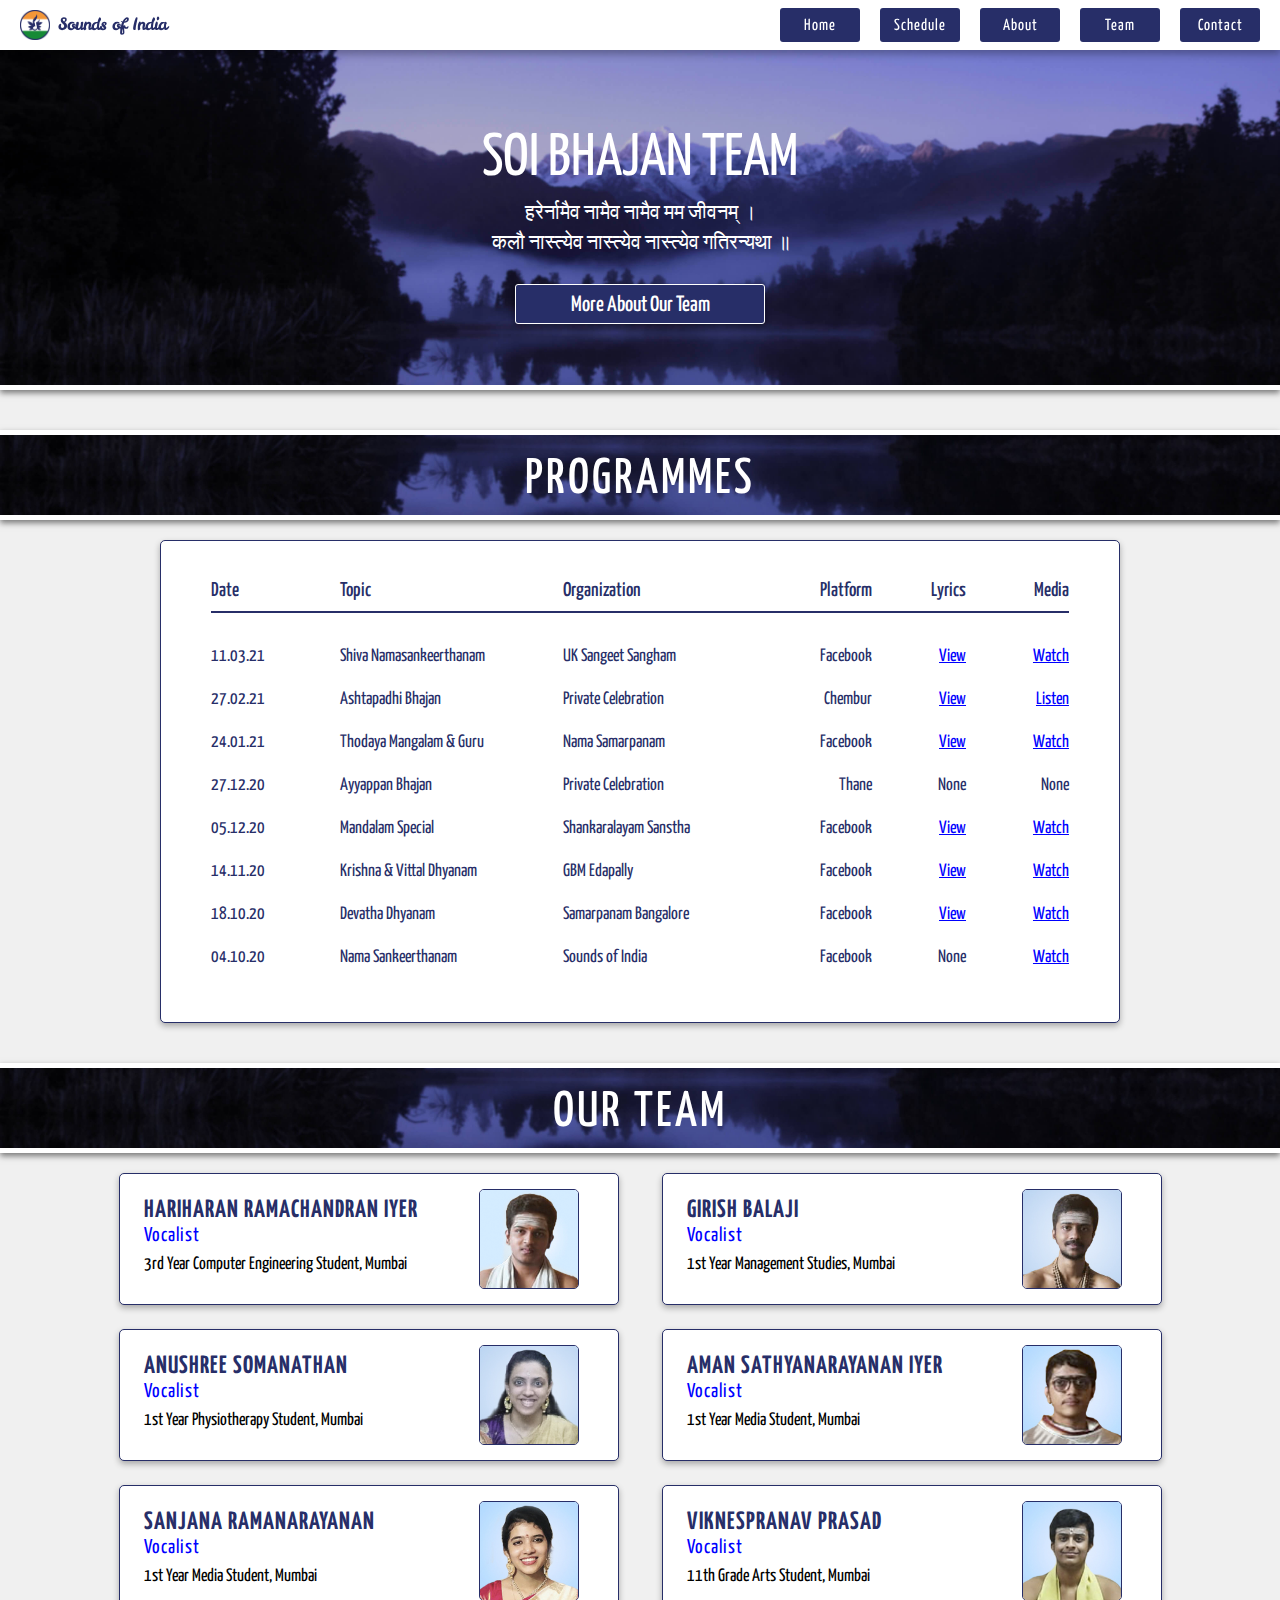
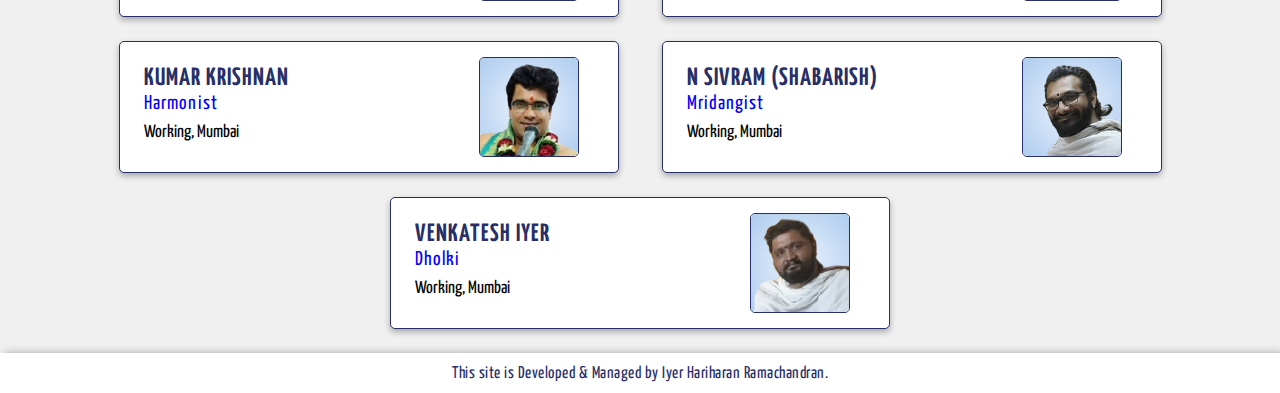
<file: team.html>
<!DOCTYPE html>
<html>
<head>
	<title>Sounds of India</title>
	<link href="Images/soi_logo.png" rel="icon" type="image/x-icon">
	<meta content="width=device-width, initial-scale=1.0" name="viewport">
	<link href="style.css" rel="stylesheet" type="text/css">
	<link href="style_mobile.css" rel="stylesheet" type="text/css">
	<link href="team_style.css" rel="stylesheet" type="text/css">
	<link href="team_style_mobile.css" rel="stylesheet" type="text/css">
	<link href="https://fonts.gstatic.com" rel="preconnect">
	<link href=
	"https://fonts.googleapis.com/css2?family=Leckerli+One&family=Yanone+Kaffeesatz:wght@200;400;500;600;700&display=swap"
	rel="stylesheet">
</head>
<body onload="showhide()">
	<!--Menubar for pc-->
	<div id="navbar">
		<div id="navbar1">
			<a href="http://thesoundsofindia.co.in"><img src="Images/soi_logo.png" style=
			"height: 30px; vertical-align: middle; margin: 10px 5px 12px 20px; display: inline-block;">
			<span style=
			"color: #272e68; font-family: 'Leckerli One',cursive; letter-spacing: -1px; font-size: 17px;">
			Sounds of India</span></a>
		</div>
		<div id="navbar2">
			<a href="http://thesoundsofindia.co.in#contact">
			<div class="tab">
				Contact
			</div></a> <a href="team.html">
			<div class="tab">
				Team
			</div></a><a href="http://thesoundsofindia.co.in#about">
			<div class="tab">
				About
			</div></a>  <a href="http://thesoundsofindia.co.in#schedule">
			<div class="tab">
				Schedule
			</div></a> <a href="http://thesoundsofindia.co.in">
			<div class="tab">
				Home
			</div></a>
		</div>
	</div>
	<!--Menubar, Hamburger & Sidebar for mobile-->
	<div class="pc-hide" id="mobile-navbar">
		<div id="hamburger" onclick="showhide()">
			<hr>
			<hr>
			<hr>
		</div>
		<div id="mobile-logo">
			<!--img src="Images/soi_logo.png" style="height: 35px; vertical-align: middle; margin: 12px 5px 6px -5px; display: inline-block; padding-bottom: 10px;"-->
			<div style=
			" display: inline-block; font-size: 20px; color: #272e68; font-family: 'Leckerli One',cursive; letter-spacing: -1px; margin-top: 11px; padding-left: -1;">
				Sounds of India
			</div>
		</div>
	</div>
	<div onclick="showhide()" id="black-side">	
		</div>
	<div class="pc-hide" id="sidebar">
		<center style=
			"margin-top: 10px;">
				<img src="Images/soi_logo.png" style=
				"height: 38px; vertical-align: middle; margin: 10px 2px 4px 0px; display: inline-block; padding-bottom: 10px;">
				<div style=
				" display: inline-block; font-size: 19px; color: #272e68; font-family: 'Leckerli One',cursive; letter-spacing: -1px; margin-top: 9px; padding-left: -1;">
					Sounds of India
				</div>
			</center>
		<center>
		<a href="http://thesoundsofindia.co.in">
		<div class="tabmob" onclick="showhide()">
			Home
		</div></a> <a href="http://thesoundsofindia.co.in#schedule">
		<div class="tabmob" onclick="showhide()">
			Schedule
		</div></a> <a href="http://thesoundsofindia.co.in#about">
		<div class="tabmob" onclick="showhide()">
			About
		</div></a>  <a href="team.html">
		<div class="tabmob" onclick="showhide()">
			Team
		</div></a> <a href="http://thesoundsofindia.co.in#contact">
		<div class="tabmob" onclick="showhide()">
			Contact
		</div></a>
		</center>
	</div>

	<div id="home" style="padding-top: 40px;"></div>
	<div id="team-start">
		<h1>SOI BHAJAN TEAM</h1>
		<h4>हरेर्नामैव नामैव नामैव मम जीवनम् । <br>कलौ नास्त्येव नास्त्येव नास्त्येव गतिरन्यथा ॥ </h4>
		<a href="#our-team">
		<button class="white-button">More About Our Team</button></a>
	</div>

	<div id="performances" style="padding-top: 40px;"></div>
	<div class="bar">
		PROGRAMMES
	</div>
	<center>
	<div class="container">

			<span class="table-head date">Date</span>
			<span class="table-head topic">Topic</span>
			<span class="table-head org">Organization</span>
			<span class="table-head platform">Platform</span>
			<span class="table-head lyrics">Lyrics</span>
			<span class="table-head media">Media</span>

			<hr class="table-line">
			<span class="table date">11.03.21</span>
			<span class="table topic">Shiva Namasankeerthanam</span>
			<span class="table org">UK Sangeet Sangham</span>
			<span class="table platform">Facebook</span>
			<a href="https://drive.google.com/file/d/1Zj8C6_cWaVS6rUN0TGoUc8ulMiA7kcUT/view?usp=sharing" target="_blank">
			<span class="table show lyrics">View <span class="pc-hide">Lyrics</span</span></a>
			<a href="https://www.facebook.com/100063909211771/videos/762595251059314" target="_blank">
			<span class="table show media">Watch</span></a>
			<hr class="row-line pc-hide">

			<span class="table date">27.02.21</span>
			<span class="table topic">Ashtapadhi Bhajan</span>
			<span class="table org">Private Celebration</span>
			<span class="table platform">Chembur</span>
			<a href="https://drive.google.com/file/d/1yBzbqeyPMcOlcS-Qmd-kPySYG6sSQ4Ly/view?usp=sharing" target="_blank">
			<span class="table show lyrics">View <span class="pc-hide">Lyrics</span</span></a>
			<a href="https://drive.google.com/file/d/1OoE7YN3TQ-vrmdoJIPA177EfGSzOzI42/view?usp=sharing" target="_blank">
			<span class="table show media">Listen</span></a>
			<hr class="row-line pc-hide">

			<span class="table date">24.01.21</span>
			<span class="table topic">Thodaya Mangalam & Guru</span>
			<span class="table org">Nama Samarpanam</span>
			<span class="table platform">Facebook</span>
			<a href="https://drive.google.com/file/d/1zXHkzkIIWtHuN4UBvjj5gGMESySDr6Ku/view?usp=sharing" target="_blank">
			<span class="table show lyrics">View <span class="pc-hide">Lyrics</span</span></a>
			<a href="https://www.facebook.com/naamasamarpanam/videos/254466836093853" target="_blank">
			<span class="table show media">Watch</span></a>
			<hr class="row-line pc-hide">

			<span class="table date">27.12.20</span>
			<span class="table topic">Ayyappan Bhajan</span>
			<span class="table org">Private Celebration</span>
			<span class="table platform">Thane</span>
			<span class="table no-show lyrics">None</span>
			<span class="table no-show media">None</span>
			<hr class="row-line pc-hide">

			<span class="table date">05.12.20</span>
			<span class="table topic">Mandalam Special</span>
			<span class="table org">Shankaralayam Sanstha</span>
			<span class="table platform">Facebook</span>
			<a href="https://drive.google.com/file/d/1gak3syiEbkHKCPK703ZClO8B5K5m1LGa/view?usp=sharing" target="_blank">
			<span class="table show lyrics">View <span class="pc-hide">Lyrics</span></a>
			<a href="https://www.facebook.com/ShankaralayamSanstha/videos/435409007455027" target="_blank">
			<span class="table show media">Watch</span></a>
			<hr class="row-line pc-hide">

			<span class="table date">14.11.20</span>
			<span class="table topic">Krishna & Vittal Dhyanam</span>
			<span class="table org">GBM Edapally</span>
			<span class="table platform">Facebook</span>
			<a href="https://drive.google.com/file/d/1ZnSy-LvJhAo8cPYjSeje4jKVy9yfWdN8/view?usp=sharing" target="_blank">
			<span class="table show lyrics">View <span class="pc-hide">Lyrics</span</span></a>
			<a href="https://www.facebook.com/GBM.edappally/videos/410985286725366" target="_blank">
			<span class="table show media">Watch</span></a>
			<hr class="row-line pc-hide">

			<span class="table date">18.10.20</span>
			<span class="table topic">Devatha Dhyanam</span>
			<span class="table org">Samarpanam Bangalore</span>
			<span class="table platform">Facebook</span>
			<a href="https://drive.google.com/file/d/1_1jFnrtwmdhyCg0raZk7_iZrlhcbe1xB/view?usp=sharing" target="_blank">
			<span class="table show lyrics">View <span class="pc-hide">Lyrics</span</span></a>
			<a href="https://www.facebook.com/samarpanam.bangalore.virtual/videos/1221490731569366" target="_blank">
			<span class="table show media">Watch</span></a>
			<hr class="row-line pc-hide">

			<span class="table date">04.10.20</span>
			<span class="table topic">Nama Sankeerthanam</span>
			<span class="table org">Sounds of India</span>
			<span class="table platform">Facebook</span>
			<span class="table lyrics no-show">None</span>
			<a href="https://www.facebook.com/soundsofindiaig/videos/330485721355208" target="_blank">
			<span class="table show media">Watch</span></a>
			<hr class="row-line pc-hide">

	</div>
</center>

	<div id="our-team" style="padding-top: 40px;"></div>
	<div class="bar">
		OUR TEAM
	</div>

	<center>

	<div class="team-container">
		<div class="team-card">
		<img src="Images/hari.jpg">
		<div>
		<span>HARIHARAN RAMACHANDRAN IYER</span><br>
		<span>Vocalist</span><br>
		<span>3rd Year Computer Engineering Student, Mumbai</span>
		</div>
		</div>
	</div>


	<div class="team-container">
		<div class="team-card">
		<img src="Images/girish.jpg">
		<div>
		<span>GIRISH BALAJI</span><br>
		<span>Vocalist</span><br>
		<span>1st Year Management Studies, Mumbai</span>
		</div>
		</div>
	</div>

	<div class="team-container">
		<div class="team-card">
		<img src="Images/anushree.jpg">
		<div>
		<span>ANUSHREE SOMANATHAN</span><br>
		<span>Vocalist</span><br>
		<span>1st Year Physiotherapy Student, Mumbai</span>
		</div>
		
		</div>
	</div>

	<div class="team-container">
		<div class="team-card">
		<img src="Images/aman.jpg">
		<div>
		<span>AMAN SATHYANARAYANAN IYER</span><br>
		<span>Vocalist</span><br>
		<span>1st Year Media Student, Mumbai</span>
		</div>
		</div>
	</div>

	<div class="team-container">
		<div class="team-card">
		<img src="Images/sanjana.jpg">
		<div>
		<span>SANJANA RAMANARAYANAN</span><br>
		<span>Vocalist</span><br>
		<span>1st Year Media Student, Mumbai</span>
		</div>
		</div>
	</div>

	<div class="team-container">
		<div class="team-card">
		<img src="Images/viknesh.jpg">
		<div>
		<span>VIKNESPRANAV PRASAD</span><br>
		<span>Vocalist</span><br>
		<span>11th Grade Arts Student, Mumbai</span>
		</div>
		</div>
	</div>

	<div class="team-container">
		<div class="team-card">
		<img src="Images/kumar.jpg">
		<div>
		<span>KUMAR KRISHNAN</span><br>
		<span>Harmonist</span><br>
		<span>Working, Mumbai</span>
		</div>
		</div>
	</div>

	<div class="team-container">
		<div class="team-card">
		<img src="Images/shabarish.jpg">
		<div>
		<span>N SIVRAM (SHABARISH)</span><br>
		<span>Mridangist</span><br>
		<span>Working, Mumbai</span>
		</div>
		</div>
	</div>

	<div class="team-container">
		<div class="team-card">
		<img src="Images/santosh.jpg">
		<div>
		<span>VENKATESH IYER</span><br>
		<span>Dholki</span><br>
		<span>Working, Mumbai</span>
		</div>
		</div>
	</div>

	</center>


	<!--Page Footer-->
	<div id="footer">
		This site is Developed & Managed by Iyer Hariharan Ramachandran.
	</div>


</body>
<script src="script.js" type="text/javascript">
	</script>
</html>
</file>
<file: style.css>
* {
	box-sizing: border-box;
	margin: 0px;
	padding: 0px;
	font-family: 'Yanone Kaffeesatz', sans-serif;
	outline: none;
	scroll-behavior: smooth;
}

*:hover {
	transition-duration: .3s;
}

a {
	text-decoration: none;
	cursor: pointer;
}

b {
	font-weight: 700;
}

.pc-hide {
	display: none;
}

button {
	cursor: pointer;
}

body {
	background-color: #f0f0f0;
}

#navbar {
	display: inline-block;
	width: 100%;
	position: fixed;
	background-color: white;
	height: 50px;
	box-shadow: 0px 4px 8px rgba(0, 0, 0, 0.3);
}

#navbar1 {
	display: inline-block;
	width: 25%;
	float: left;
}

#navbar2 {
	display: inline-block;
	width: 75%;
	float: right;
}

.tab {
	text-align: center;
	float: right;
	background-color: #272e68;
	color: white;
	display: inline-block;
	padding: 10px 10px 8px 10px;
	letter-spacing: 1px;
	border-radius: 3px;
	margin: 8px 20px 10px 0px;
	width: 80px;
	font-size: 16px;
}

.tab:hover {
	background-color: white;
	color: #272e68;
	border: solid 1px #272e68;
}

#start {
	height: 350px;
	background-image: url("Images/bg.jpg");
	background-size: cover;
	box-shadow: 0px 3px 6px rgba(0, 0, 0, 0.5);
	border-bottom: solid 5px white;
}

h1 {
	padding-top: 90px;
	color: white;
	font-size: 75px;
	text-align: center;
	font-weight: 500;
}

h2 {
	color: white;
	padding-top: 5px;
	font-weight: 300;
	font-size: 32px;
	letter-spacing: 6px;
	text-align: center;
}

img {
	vertical-align: middle;
}

#social-handles {
	margin-top: 30px;
	text-align: center;
}

#social-handles img {
	height: 30px;
}

.handles {
	color: white;
	font-size: 20px;
	padding: 0px 5px 0px 5px;
	font-weight: 300;
}

.handles:hover {
	color: skyblue;
}

.bar {
	height: 90px;
	border-top: solid 5px white;
	border-bottom: solid 5px white;
	background-image: url("Images/bg2.jpg");
	background-size: cover;
	color: white;
	text-align: center;
	font-size: 50px;
	font-weight: 500;
	letter-spacing: 3px;
	padding-top: 20px;
	box-shadow: 0px 3px 6px rgba(0, 0, 0, 0.5);
}

.cards {
	width: 400px;
	height: 630px;
	margin: 20px 10px 10px 10px;
	border-radius: 3px;
	float: unset;
	display: inline-block;
	background-image: url("Images/bg3.jpg");
	background-size: cover;
	border: solid 5px white;
	box-shadow: 0px 3px 6px rgba(0, 0, 0, 0.5);
	text-align: center;
	vertical-align: middle;
}

#cards-container {
	text-align: center;
}

.card-title {
	width: 100%;
	padding: 15px;
	display: inline-block;
	color: white;
	font-size: 20px;
	font-weight: 500;
	letter-spacing: 1px;
	background-color: rgba(0, 0, 0, 0.6);
	text-transform: uppercase;
	margin-top: 20px;
}

.card-details {
	width: 100%;
	padding: 15px;
	display: inline-block;
	color: white;
	font-size: 20px;
	font-weight: 500;
	letter-spacing: 1px;
	line-height: 120%;
	text-align: center;
}

.card-inner-details {
	padding: 5px 0px 3px 0px;
	display: inline-block;
	margin-bottom: 5px;
}

.card-inner-container {
	display: inline-block;
	width: 100%;
}

.schedule-status {
	letter-spacing: 2px;
	font-size: 15px;
}

.watch-button {
	text-align: center;
	background-color: #272e68;
	color: white;
	border: solid 1px white;
	display: inline-block;
	margin: 13px 0px 3px 0px;
	padding: 10px 10px 8px 10px;
	border-radius: 3px;
	font-size: 20px;
	text-align: center;
	font-weight: 700;
	width: 90%;
	letter-spacing: 1px;
	box-shadow: 0px 4px 8px rgba(0, 0, 0, 0.3);
}

.watch-button:hover {
	background-color: white;
	color: #272e68;
	border: solid 1px #272e68;
}

#contact-form {
	text-align: left;
	float: unset;
	margin: 30px;
	width: 60%;
	padding-top: 28px;
	padding-right: 15%;
	padding-left: 15%;
	height: 455px;
	box-shadow: 0px 4px 8px rgba(0, 0, 0, 0.3);
	background-color: white;
	border-radius: 3px;
	border: solid 1px #272e68;
}

h3 {
	font-size: 22px;
	padding-bottom: 6px;
	color: #272e68;
	font-weight: normal;
}

input {
	font-size: 22px;
	height: 35px;
	padding-left: 10px;
	padding-right: 10px;
	width: 100%;
	margin-bottom: 15px;
	border: solid 1px #272e68;
	border-radius: 3px;
	font-weight: normal;
}

input:focus {
	background-color: #d6ddff;
}

textarea {
	font-size: 22px;
	padding-left: 10px;
	padding-right: 10px;
	width: 100%;
	margin-bottom: 15px;
	border: solid 1px #272e68;
	border-radius: 3px;
	padding-top: 7px;
	padding-bottom: 7px;
	font-weight: normal;
}

textarea:focus {
	background-color: #d6ddff;
}

button {
	width: 100%;
	height: 40px;
	font-size: 20px;
	color: white;
	background-color: #272e68;
	border-radius: 3px;
	padding-top: 2px;
	border: none;
}

button:hover {
	border: solid 1px #272e68;
	color: #272e68;
	background-color: #d6ddff;
}

h5 {
	display: inline-block;
}

sup {
	font-size: 17px;
	color: red;
}

#footer {
	text-align: center;
	height: 40px;
	padding-top: 13px;
	background-color: white;
	color: #272e68;
	font-size: 17px;
	letter-spacing: .5px;
	box-shadow: 4px 0px 8px rgba(0, 0, 0, 0.3);
}

.about-details {
	width: 60%;
	margin: 20px;
	float: unset;
	display: inline-block;
	background-size: cover;
	box-shadow: 0px 3px 6px rgba(0, 0, 0, 0.3);
	text-align: center;
	background-color: white;
	border-radius: 5px;
	border: solid 1px #272e68;
	vertical-align: middle;
	color: #272e68;
	font-weight: 400;
	padding: 40px 50px 40px 50px;
	line-height: 1.2;
	font-size: 22px;
}

.about-details-container {
	text-align: justify;
	display: inline-block;
	width: 100%;
	line-height: 1.2;
}
</file>
<file: style_mobile.css>
@media only screen and (max-width: 769px) {
  .mobile-hide {
    display: none;
  }
  .pc-hide {
    display: initial;
  }
  #navbar {
    display: none;
  }
  #mobile-navbar {
    display: inline-block;
    width: 100%;
    position: fixed;
    background-color: white;
    height: 50px;
    box-shadow: 0px 4px 8px rgba(0, 0, 0, 0.3);
    text-align: center;
  }
  #navbar1 {
    background-color: display: inline-block;
    width: 23%;
    float: left;
  }
  #hamburger {
    height: 35px;
    display: block;
    width: 35px;
    border: solid 1px black;
    border-radius: 3px;
    float: left;
    margin: 7px;
    padding-top: 7px;
    background-color: #272e68;
    position: fixed;
  }
  hr {
    margin: 10px 5px 4px 7px;
    width: 18px;
    height: 2px;
    margin-top: 2px;
    border: solid 1px white;
    background-color: white;
  }
  #sidebar {
    display: none;
    position: fixed;
    width: 75%;
    height: 200%;
    background-color: white;
    border-bottom-right-radius: 3px;
    box-shadow: 4px 0px 8px rgba(0, 0, 0, 0.5);
  }
  #black-side {
    position: fixed;
    display: inline-block;
    float: left;
    opacity: 70%;
    background-color: black;
    width: 100%;
    height: 200%;
    display: none;
  }
  .tabmob {
    float: right;
    font-size: 20px;
    width: 90%;
    padding: 15px 0px 14px 0px;
    text-align: center;
    letter-spacing: 2px;
    background-color: #272e68;
    color: white;
    margin-top: 10px;
    border-radius: 4px;
    margin-left: 4%;
    margin-right: 5%;
    font-weight: normal;
  }
  .tabmob:hover {
    background-color: #d6ddff;
    color: #272e68;
    margin-bottom: 1px;
    transition-duration: .3s;
  }
  .cross {
    width: 100%;
    text-align: right;
    color: #272e68;
    float: right;
  }
  #cross-box {
    display: inline-block;
    font-size: 20px;
    font-family: arial;
    font-weight: 700;
    padding: 15px 20px 15px 20px;
    border-radius: 0px 0px 0px 5px;
    float: right;
  }
  #start {
    height: 200px;
    background-image: url("Images/bg.jpg");
    background-size: cover;
    box-shadow: 0px 3px 6px rgba(0, 0, 0, 0.5);
    border-bottom: solid 5px white;
  }
  h1 {
    padding-top: 65px;
    color: white;
    font-size: 40px;
    text-align: center;
    font-weight: 500;
    letter-spacing: 2px;
  }
  h2 {
    color: white;
    padding-top: 5px;
    font-weight: 300;
    font-size: 16px;
    letter-spacing: 5px;
    text-align: center;
  }
  #social-handles {
    margin-top: 30px;
    text-align: center;
  }
  #social-handles img {
    height: 14px;
  }
  .handles {
    font-size: 13px;
    padding: 0px 0px 0px 3px;
    font-weight: 400;
    letter-spacing: 1px;
  }
  .handles-seperator {
    font-size: 13px;
  }
  .bar {
    height: 65px;
    border-top: solid 5px white;
    border-bottom: solid 5px white;
    background-image: url("Images/bg2.jpg");
    background-size: cover;
    color: white;
    text-align: center;
    font-size: 30px;
    font-weight: 500;
    letter-spacing: 3px;
    padding-top: 15px;
    box-shadow: 0px 3px 6px rgba(0, 0, 0, 0.5);
  }
  .cards {
    width: 300px;
    height: 510px;
    margin: 20px 10px 10px 10px;
    border-radius: 5px;
    float: unset;
    display: inline-block;
    background-image: url("Images/bg3.jpg");
    background-size: cover;
    border: solid 3px white;
    box-shadow: 0px 3px 6px rgba(0, 0, 0, 0.5);
    text-align: center;
    vertical-align: middle;
  }
  #cards-container {
    text-align: center;
  }
  .card-title {
    width: 100%;
    padding: 15px;
    display: inline-block;
    color: white;
    font-size: 20px;
    font-weight: 500;
    letter-spacing: 1px;
    background-color: rgba(0, 0, 0, 0.6);
    text-transform: uppercase;
    margin-top: 20px;
    margin-bottom: 10px
  }
  .card-details {
    width: 100%;
    padding: 1px;
    display: inline-block;
    color: white;
    font-size: 14px;
    font-weight: 500;
    letter-spacing: 1px;
    line-height: 120%;
    text-align: center;
  }
  .card-inner-details {
    padding: 5px 0px 3px 0px;
    display: inline-block;
    margin-bottom: 0px;
    margin-bottom: 5px;
  }
  .card-inner-container {
    display: inline-block;
    width: 100%;
  }
  .schedule-status {
    letter-spacing: 2px;
    font-size: 15px;
  }
  .watch-button {
    text-align: center;
    background-color: #272e68;
    color: white;
    border: solid 1px white;
    display: inline-block;
    margin: 4px 0px 2px 0px;
    padding: 6px 10px 4px 10px;
    border-radius: 3px;
    font-size: 14px;
    text-align: center;
    font-weight: 700;
    width: 85%;
    letter-spacing: 1px;
    box-shadow: 0px 4px 8px rgba(0, 0, 0, 0.3);
  }
  .watch-button:hover {
    background-color: white;
    color: #272e68;
    border: solid 1px #272e68;
  }
  .cards:nth-child(1) {
    display: none;
  }
  .cards:nth-child(2) {
    display: none;
  }
  .cards:nth-child(6) {
    display: none;
  }
  .series-title {
    font-size: 28px;
    padding-bottom: 2px;
  }
  .schedule-status {
    letter-spacing: 1px;
    font-size: 14px;
    font-weight: normal;
  }
  #contact-form {
    text-align: left;
    float: unset;
    margin: 30px;
    width: 80%;
    padding-top: 28px;
    padding-right: 10%;
    padding-left: 10%;
    height: 370px;
    box-shadow: 0px 4px 8px rgba(0, 0, 0, 0.3);
    background-color: white;
    border-radius: 5px;
    border: solid 1px #272e68;
  }
  h3 {
    font-size: 18px;
    padding-bottom: 5px;
    color: #272e68;
    font-weight: normal;
  }
  input {
    font-size: 16px;
    height: 26px;
    padding-top: 1px;
    padding-left: 8px;
    padding-right: 8px;
    width: 100%;
    margin-bottom: 12px;
    border: solid 1px #272e68;
    border-radius: 3px;
    font-weight: normal;
  }
  input:focus {
    background-color: #d6ddff;
  }
  textarea {
    font-size: 16px;
    padding-left: 8px;
    padding-right: 8px;
    width: 100%;
    margin-bottom: 12px;
    border: solid 1px #272e68;
    border-radius: 3px;
    padding-top: 7px;
    padding-bottom: 7px;
    font-weight: normal;
  }
  textarea:focus {
    background-color: #d6ddff;
  }
  button {
    width: 100%;
    height: 30px;
    font-size: 18px;
    color: white;
    background-color: #272e68;
    border-radius: 3px;
    padding-top: 2px;
    border: none;
  }
  button:hover {
    border: solid 1px #272e68;
    color: #272e68;
    background-color: #d6ddff;
  }
  h5 {
    display: inline-block;
  }
  sup {
    font-size: 14px;
    color: red;
  }
  #footer {
    text-align: center;
    height: 35px;
    padding-top: 12px;
    background-color: white;
    color: black;
    font-size: 12px;
    letter-spacing: .5px;
    box-shadow: 5px 0px 10px rgba(0, 0, 0, .2);
    border-top: solid 0px black;
  }
  .mhandle {
    padding: 6px;
    text-align: center;
  }
  .mhandle-img {
    height: 18px;
  }
  .mhandles {
    font-weight: 200;
    letter-spacing: 1px;
    color: skyblue;
    font-size: 18px;
  }
  .about-details {
    width: 80%;
    margin: 20px;
    font-size: 18px;
    font-weight: 400;
    padding: 25px 15px 25px 15px;
  }
}
</file>
<file: team_style.css>
h1{
	font-size: 60px;
	font-weight: 400;
	margin-bottom: 10px;
}

h4{
	text-align: center;
	color: white;
	font-weight: 100;
	line-height: 1.5;
	font-size: 20px;
	margin-bottom: 25px;
}

#team-start{
	text-align: center;
	height: 350px;
	background-image: url("Images/bg.jpg");
	background-size: cover;
	box-shadow: 0px 3px 6px rgba(0, 0, 0, 0.5);
	border-bottom: solid 5px white;
}

.white-button{
	width: 250px;
	font-size: 22px;
	height: 40px;
	color: white;
	font-weight: 500;
	background-color: #272e68;
	border: solid 1px white;
	box-shadow: 0px 3px 6px rgba(0, 0, 0, 0.3);
}

.container{
	width: 75%;
	margin: 20px 20px 0px 20px;
	float: unset;
	display: inline-block;
	box-shadow: 0px 3px 6px rgba(0, 0, 0, 0.3);
	text-align: left;
	background-color: white;
	border-radius: 5px;
	border: solid 1px #272e68;
	color: #272e68;
	padding: 40px 50px 40px 50px;
}

.table-line{
	border: solid 1px #272e68;
	margin-bottom: 25px;
}

.table-head{
	float: left;
	font-weight: 500;
	font-size: 20px;
	margin-bottom: 10px;
}

.table{
	font-size: 18px;
	float: left;
	margin-bottom: 15px;
	margin-top: 10px;
}

.show{
	color: blue;
	text-decoration: underline;
}

.date{
	width: 15%;
	clear: left;
}

.topic{
	width: 26%;
}

.org{
	width: 26%;
}

.platform{
	text-align: right;
	width: 10%;
}

.lyrics{
	text-align: right;
	width: 11%;
}

.media{
	text-align: right;
	width: 12%;
}

.team-container{
	width: 500px;
	display: inline-block;
	margin: 20px 20px 0px 20px;
	background-color: white;
	border-radius: 5px;
	border: solid 1px #272e68;
	box-shadow: 0px 3px 6px rgba(0, 0, 0, 0.3);
}

.team-card{
	width: 480px;
	margin-top: 15px;
	margin-bottom: 15px;
	height: 100px;
}

.team-card img{
	height: 100px;
	float: right;
	margin-right: 30px;
	border-radius: 5px;
	border: solid 1px #272e68;
}

.team-card div{
	float: left;
	text-align: left;
	padding: 10px 15px 0px 15px;
}

.team-card span:nth-child(1){
	font-weight: bold;
	display: inline-block;
	color: #272e68;
	font-size: 25px;
	letter-spacing: 1px;
	padding-bottom : 3px;
}

.team-card span:nth-child(3){
	color: blue;
	display: inline-block;
	font-size: 20px;
	letter-spacing: 1px;
	padding-bottom : 10px;
}

.team-card span:nth-child(5){
	color: black;
	display: inline-block;
	font-size: 18px;
	padding-bottom : 0px;
}

#footer{
	margin-top: 20px;
}
</file>
<file: team_style_mobile.css>
@media only screen and (max-width: 769px) {

h1{
	padding-top: 50px;
	font-size: 30px;
	font-weight: 400;
	margin-bottom: 5px;
}

h4{
	text-align: center;
	color: white;
	font-weight: 100;
	line-height: 1.5;
	font-size: 13px;
	margin-bottom: 15px;
}

#team-start{
	text-align: center;
	height: 200px;
	background-image: url("Images/bg.jpg");
	background-size: cover;
	box-shadow: 0px 3px 6px rgba(0, 0, 0, 0.5);
	border-bottom: solid 5px white;
}

.white-button{
	width: 160px;
	font-size: 16px;
	height: 30px;
	color: white;
	font-weight: 500;
	background-color: #272e68;
	border: solid 1px white;
	box-shadow: 0px 3px 6px rgba(0, 0, 0, 0.3);
}

.container{
	width: 80%;
	margin: 20px 20px 0px 20px;
	overflow-x: hidden;
	overflow-y: scroll;
	float: unset;
	display: inline-block;
	height: 500px;
	box-shadow: 0px 3px 6px rgba(0, 0, 0, 0.3);
	text-align: center;
	background-color: white;
	border-radius: 5px;
	border: solid 1px #272e68;
	color: #272e68;
	padding: 10px 20px 0px 20px;
}

.table-line{
	display: none;
	border: solid 1px #272e68;
	margin-bottom: 25px;
}

.row-line{
	display: block;
	width: 200%;
	border: solid 5px rgba(0,0,0,0.15);
	margin-left: -100px;
	margin-bottom: -1px;
}

.table-head{
	display: none;
	float: left;
	font-weight: 500;
	font-size: 20px;
	margin-bottom: 10px;
}

.table{
	font-size: 18px;
	float: left;
	margin-bottom: 15px;
	margin-top: 10px;
}

.date{
	width: 100%;
	margin-bottom: 0px;
}

.topic{
	width: 100%;
	font-weight: 500;
	margin-top: 2px;
	margin-bottom: 0px;
}

.org{
	width: 100%;
	margin-top: 2px;
	margin-bottom: 0px;
}

.platform{
	display: none;
}

.lyrics{
	padding-top: 9px;
	text-align: center;
	text-decoration: none;
	width: 100%;
	border-radius: 3px;
	font-size: 16px;
	height: 32px;
	color: white;
	font-weight: 500;
	background-color: #272e68;
	margin-bottom: 0px;
}

.media{
	padding-top: 9px;
	text-align: center;
	text-decoration: none;
	width: 100%;
	border-radius: 3px;
	font-size: 16px;
	height: 32px;
	color: white;
	font-weight: 500;
	background-color: #272e68;
}
.no-show{
	background-color: lightgrey;
}

.team-container{
	width: 80%;
}

.team-card{
	width: 100%;
	margin-top: 20px;
	margin-bottom: 15px;
	height: unset;
}

.team-card img{
	height: 100px;
	float: unset;
	margin-right: 0px;
	margin-bottom: 5px; 
	border: solid 1px #272e68;
}

.team-card div{
	float: unset;
	text-align: center;
}

.team-card span:nth-child(1){
	font-weight: bold;
	display: inline-block;
	color: #272e68;
	font-size: 20px;
	letter-spacing: 1px;
	padding-bottom : 0px;
}

.team-card span:nth-child(3){
	font-size: 16px;
	padding-bottom: 0px;
}


.team-card span:nth-child(5){
	color: black;
	display: inline-block;
	font-size: 14px;
	padding-bottom : 10px;
}

}
</file>
